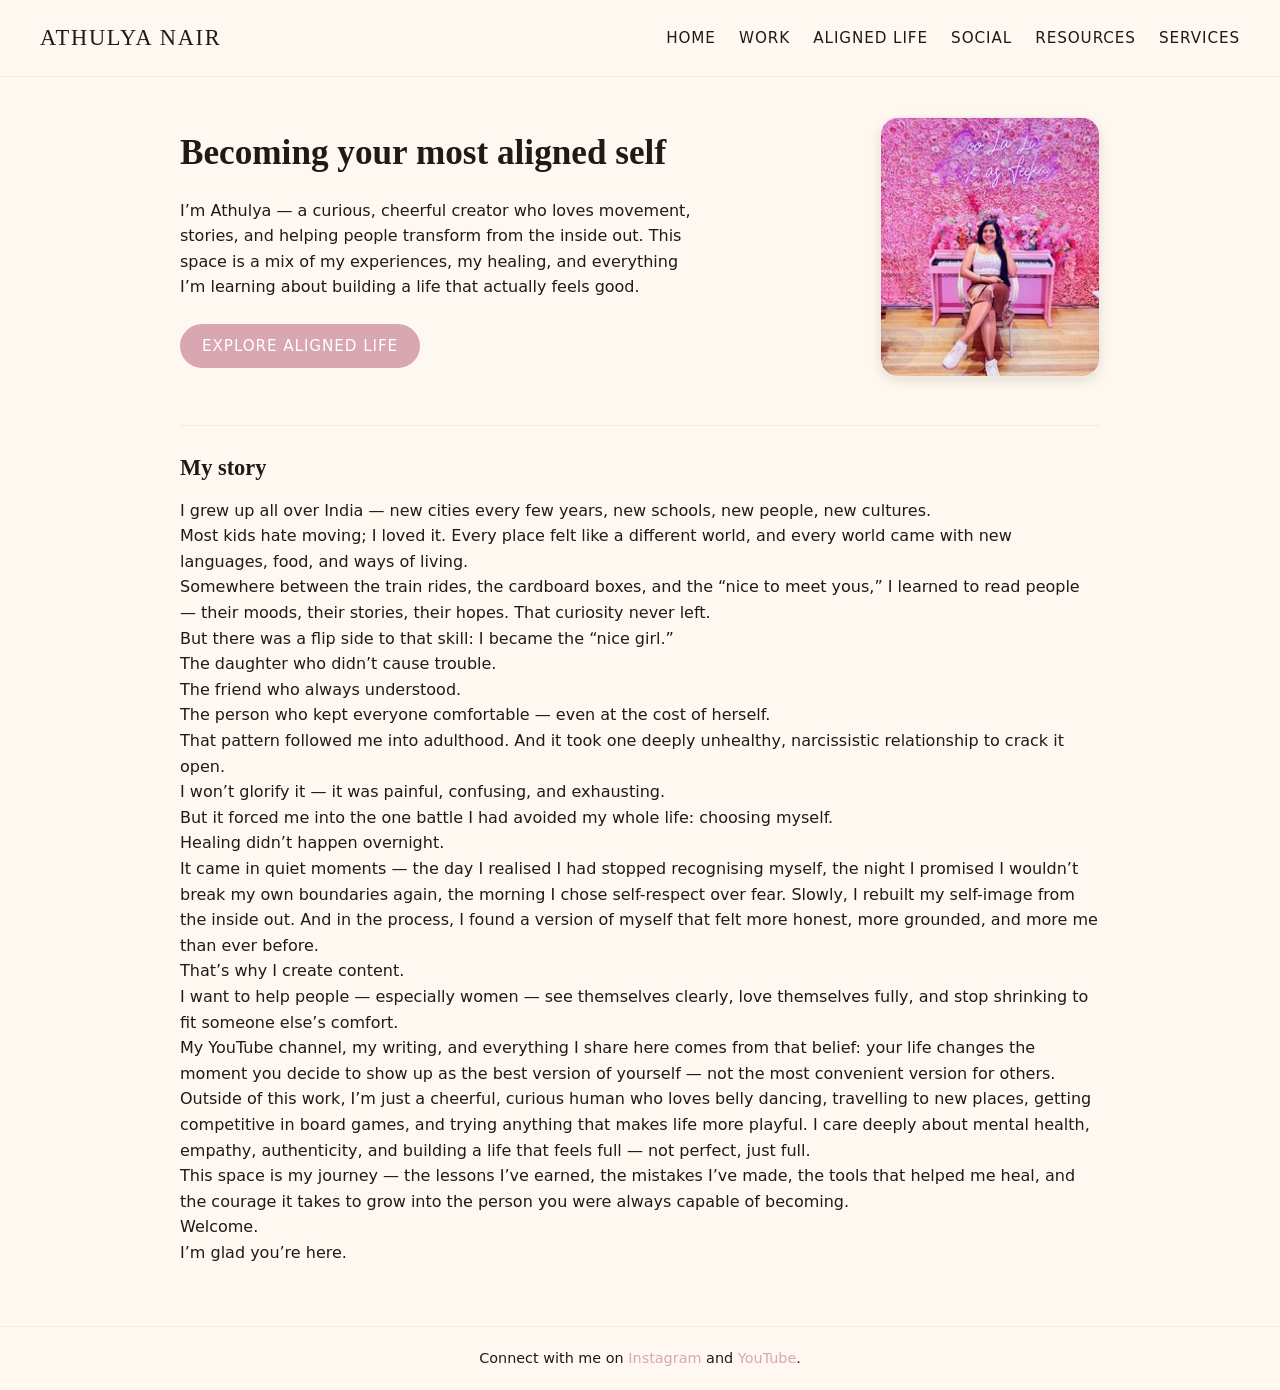
<file: index.html>
<!DOCTYPE html>
<html lang="en">
<head>
  <meta charset="UTF-8">
  <title>Home | Athulya Nair</title>
  <link rel="stylesheet" href="style.css">
</head>
<body>
  <header class="site-header">
    <div class="logo">Athulya Nair</div>
    <nav class="site-nav">
      <a href="index.html">Home</a>
      <a href="work.html">Work</a>
      <a href="aligned-life.html">Aligned Life</a>
      <a href="social.html">Social</a>
      <a href="resources.html">Resources</a>
      <a href="services.html">Services</a>
    </nav>
  </header>

  <main class="page">
    <section class="hero">
      <div class="hero-text">
        <h1>Becoming your most aligned self</h1>
        <p>I’m Athulya — a curious, cheerful creator who loves movement, stories, and helping people transform from the inside out. This space is a mix of my experiences, my healing, and everything I’m learning about building a life that actually feels good.</p>
        <a class="button" href="aligned-life.html">Explore Aligned Life</a>
      </div>
      <div class="hero-photo">
        <img src="athulya-photo.jpg" alt="Photo of Athulya Nair" class="hero-photo-img" />
      </div>
    </section>

    <section class="intro">
      <h2>My story</h2>
      <p>I grew up all over India — new cities every few years, new schools, new people, new cultures.</p>
      <p>Most kids hate moving; I loved it. Every place felt like a different world, and every world came with new languages, food, and ways of living.</p>
      <p>Somewhere between the train rides, the cardboard boxes, and the “nice to meet yous,” I learned to read people — their moods, their stories, their hopes. That curiosity never left.</p>
      <p>But there was a flip side to that skill: I became the “nice girl.”</p>
      <p>The daughter who didn’t cause trouble.</p>
      <p>The friend who always understood.</p>
      <p>The person who kept everyone comfortable — even at the cost of herself.</p>
      <p>That pattern followed me into adulthood. And it took one deeply unhealthy, narcissistic relationship to crack it open.</p>
      <p>I won’t glorify it — it was painful, confusing, and exhausting.</p>
      <p>But it forced me into the one battle I had avoided my whole life: choosing myself.</p>
      <p>Healing didn’t happen overnight.</p>
      <p>It came in quiet moments — the day I realised I had stopped recognising myself, the night I promised I wouldn’t break my own boundaries again, the morning I chose self-respect over fear. Slowly, I rebuilt my self-image from the inside out. And in the process, I found a version of myself that felt more honest, more grounded, and more me than ever before.</p>
      <p>That’s why I create content.</p>
      <p>I want to help people — especially women — see themselves clearly, love themselves fully, and stop shrinking to fit someone else’s comfort.</p>
      <p>My YouTube channel, my writing, and everything I share here comes from that belief: your life changes the moment you decide to show up as the best version of yourself — not the most convenient version for others.</p>
      <p>Outside of this work, I’m just a cheerful, curious human who loves belly dancing, travelling to new places, getting competitive in board games, and trying anything that makes life more playful. I care deeply about mental health, empathy, authenticity, and building a life that feels full — not perfect, just full.</p>
      <p>This space is my journey — the lessons I’ve earned, the mistakes I’ve made, the tools that helped me heal, and the courage it takes to grow into the person you were always capable of becoming.</p>
      <p>Welcome.</p>
      <p>I’m glad you’re here.</p>
    </section>
  </main>

  <footer class="site-footer">
    <p>Connect with me on <a href="https://instagram.com/athulyaanair" target="_blank">Instagram</a> and <a href="https://youtube.com/@athulyanair" target="_blank">YouTube</a>.</p>
  </footer>
</file>
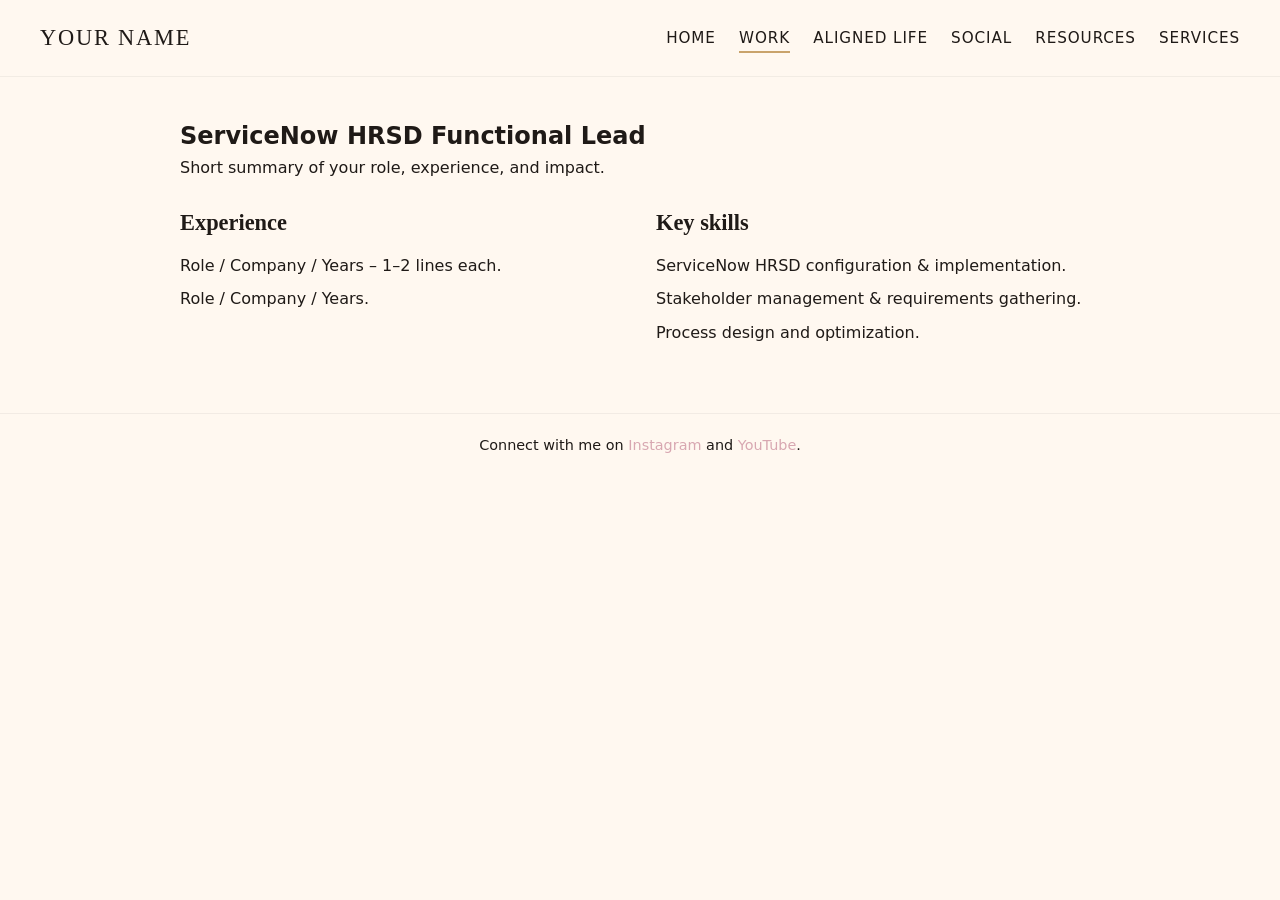
<file: work.html>
<!DOCTYPE html>
<html lang="en">
<head>
  <meta charset="UTF-8">
  <title>Work | Your Name</title>
  <link rel="stylesheet" href="style.css">
</head>
<body>
  <header class="site-header">
    <div class="logo">Your Name</div>
    <nav class="site-nav">
      <a href="index.html">Home</a>
      <a href="work.html" class="active">Work</a>
      <a href="aligned-life.html">Aligned Life</a>
      <a href="social.html">Social</a>
      <a href="resources.html">Resources</a>
      <a href="services.html">Services</a>
    </nav>
  </header>

  <main class="page">
    <section>
      <h1>ServiceNow HRSD Functional Lead</h1>
      <p>Short summary of your role, experience, and impact.</p>
    </section>

    <section class="two-column">
      <div>
        <h2>Experience</h2>
        <ul>
          <li>Role / Company / Years – 1–2 lines each.</li>
          <li>Role / Company / Years.</li>
        </ul>
      </div>
      <div>
        <h2>Key skills</h2>
        <ul>
          <li>ServiceNow HRSD configuration & implementation.</li>
          <li>Stakeholder management & requirements gathering.</li>
          <li>Process design and optimization.</li>
        </ul>
      </div>
    </section>
  </main>

  <footer class="site-footer">
    <p>Connect with me on <a href="https://instagram.com/yourhandle" target="_blank">Instagram</a> and <a href="https://youtube.com/@yourchannel" target="_blank">YouTube</a>.</p>
  </footer>
</body>
</html>
</file>
<file: style.css>
/* Palette B */
:root {
  --bg: #FFF8F0;
  --text: #1F1A17;
  --accent: #D8A7B1;
  --accent-soft: #F3D6DD;
  --muted: #C9A36B;
  --white: #FFFFFF;
}

* {
  box-sizing: border-box;
  margin: 0;
  padding: 0;
}

body {
  font-family: "Karla", system-ui, -apple-system, BlinkMacSystemFont, "Segoe UI", sans-serif;
  background-color: var(--bg);
  color: var(--text);
  line-height: 1.6;
}

.site-header {
  padding: 20px 40px;
  display: flex;
  justify-content: space-between;
  align-items: center;
  border-bottom: 1px solid rgba(0,0,0,0.05);
  background-color: rgba(255,248,240,0.9);
  backdrop-filter: blur(4px);
}

.logo {
  font-family: "Playfair Display", "Times New Roman", serif;
  font-size: 1.4rem;
  letter-spacing: 0.08em;
  text-transform: uppercase;
}

.site-nav a {
  margin-left: 18px;
  text-decoration: none;
  color: var(--text);
  font-size: 0.95rem;
  letter-spacing: 0.06em;
  text-transform: uppercase;
  padding-bottom: 4px;
  border-bottom: 2px solid transparent;
}

.site-nav a:hover {
  border-bottom-color: var(--accent);
}

.site-nav a.active {
  border-bottom-color: var(--muted);
}

.page {
  max-width: 960px;
  margin: 40px auto 60px;
  padding: 0 20px;
}

.hero {
  display: grid;
  grid-template-columns: 1.4fr 1fr;
  gap: 40px;
  align-items: center;
  margin-bottom: 48px;
}

.hero-text h1 {
  font-family: "Playfair Display", "Times New Roman", serif;
  font-size: 2.2rem;
  margin-bottom: 16px;
}

.hero-text p {
  font-size: 1rem;
  margin-bottom: 24px;
}

.hero-photo {
  display: flex;
  justify-content: flex-end;
}

/* Your photo styling */
.hero-photo-img {
  width: 220px;
  height: 260px;
  border-radius: 18px;
  object-fit: cover;
  border: 1px solid rgba(0,0,0,0.05);
  box-shadow: 0 4px 12px rgba(0,0,0,0.1);
}

.intro {
  border-top: 1px solid rgba(0,0,0,0.05);
  padding-top: 24px;
}

h2 {
  font-family: "Playfair Display", "Times New Roman", serif;
  font-size: 1.4rem;
  margin-bottom: 12px;
}

.button {
  display: inline-block;
  padding: 10px 22px;
  border-radius: 999px;
  background-color: var(--accent);
  color: var(--white);
  text-decoration: none;
  font-size: 0.95rem;
  letter-spacing: 0.06em;
  text-transform: uppercase;
}

.button:hover {
  background-color: var(--muted);
}

.two-column {
  display: grid;
  grid-template-columns: 1fr 1fr;
  gap: 32px;
  margin-top: 24px;
}

ul {
  list-style: none;
}

ul li {
  margin-bottom: 8px;
}

.site-footer {
  padding: 20px 40px;
  border-top: 1px solid rgba(0,0,0,0.05);
  font-size: 0.9rem;
  text-align: center;
}

.site-footer a {
  color: var(--accent);
  text-decoration: none;
}

.site-footer a:hover {
  text-decoration: underline;
}

/* Mobile */
@media (max-width: 768px) {
  .site-header {
    flex-direction: column;
    align-items: flex-start;
  }

  .site-nav {
    margin-top: 10px;
  }

  .hero {
    grid-template-columns: 1fr;
  }

  .hero-photo {
    justify-content: flex-start;
    margin-top: 20px;
  }

  .two-column {
    grid-template-columns: 1fr;
  }
}
</file>
